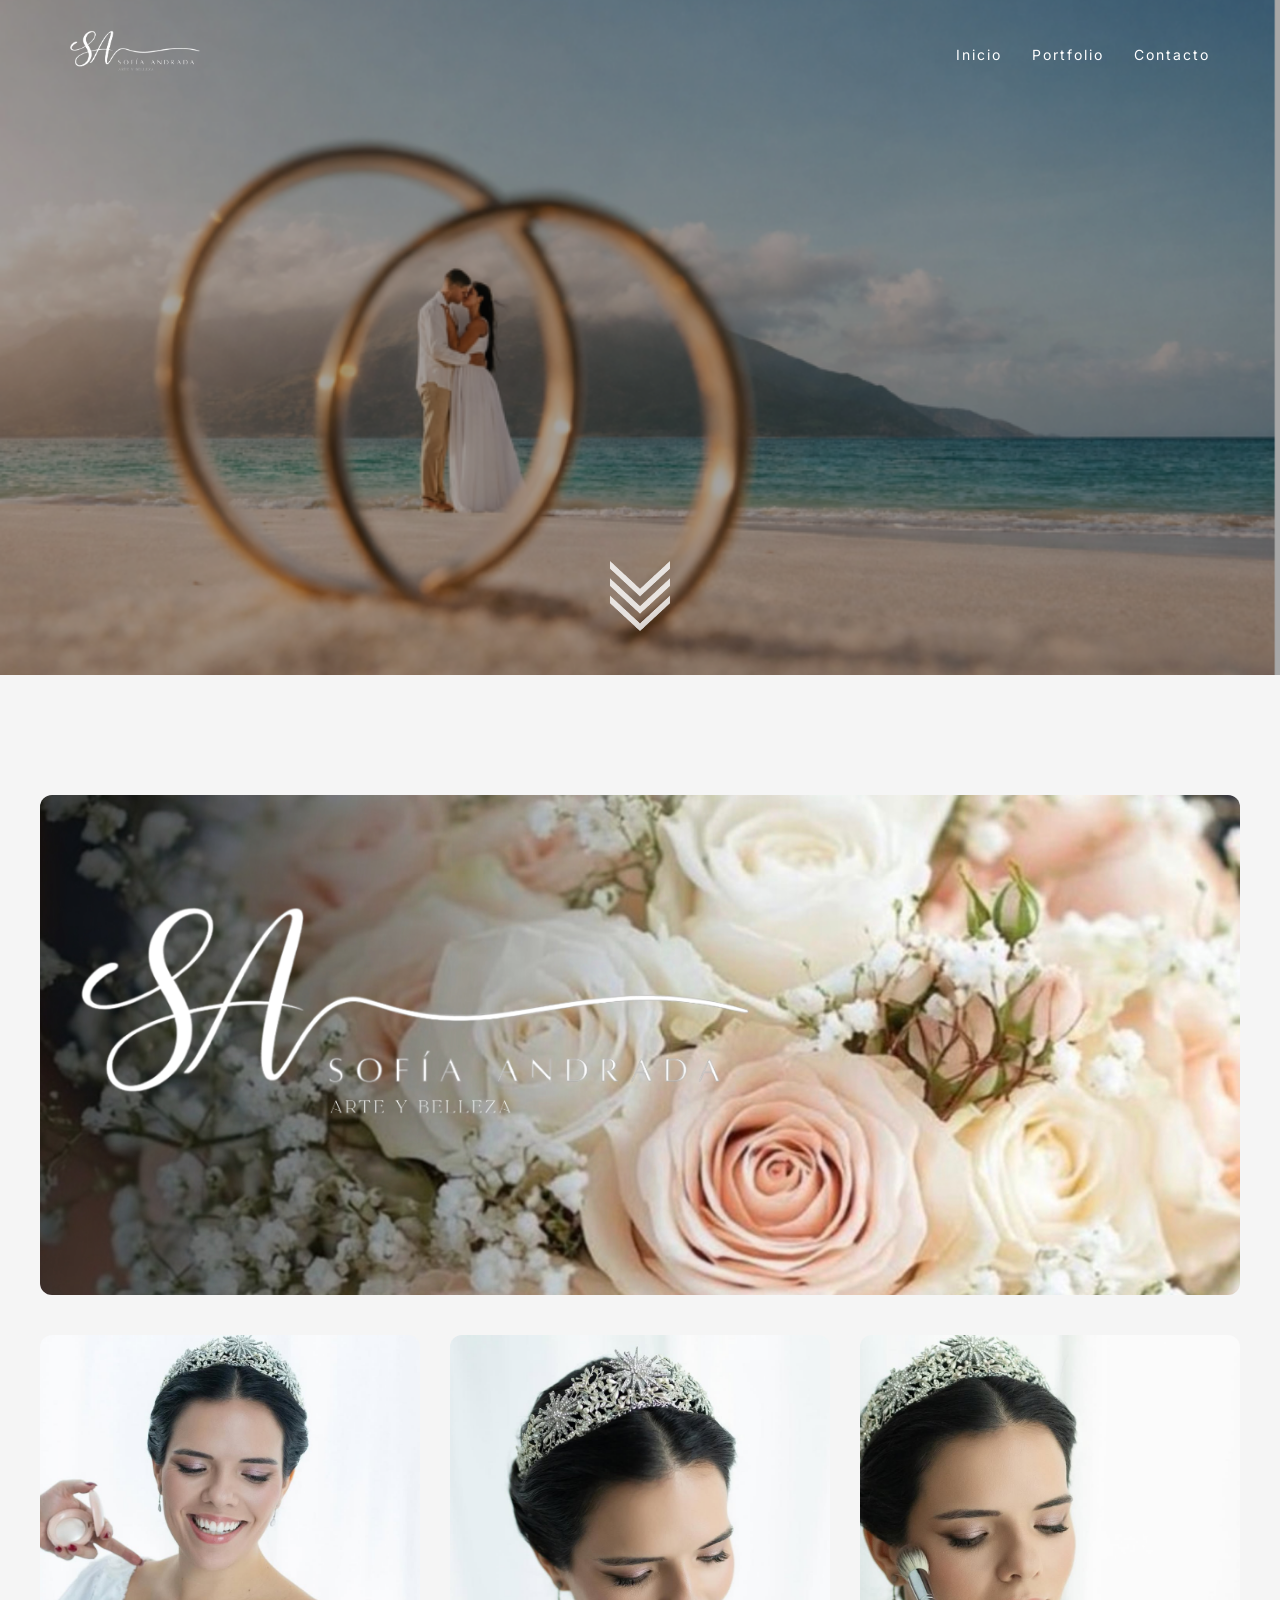
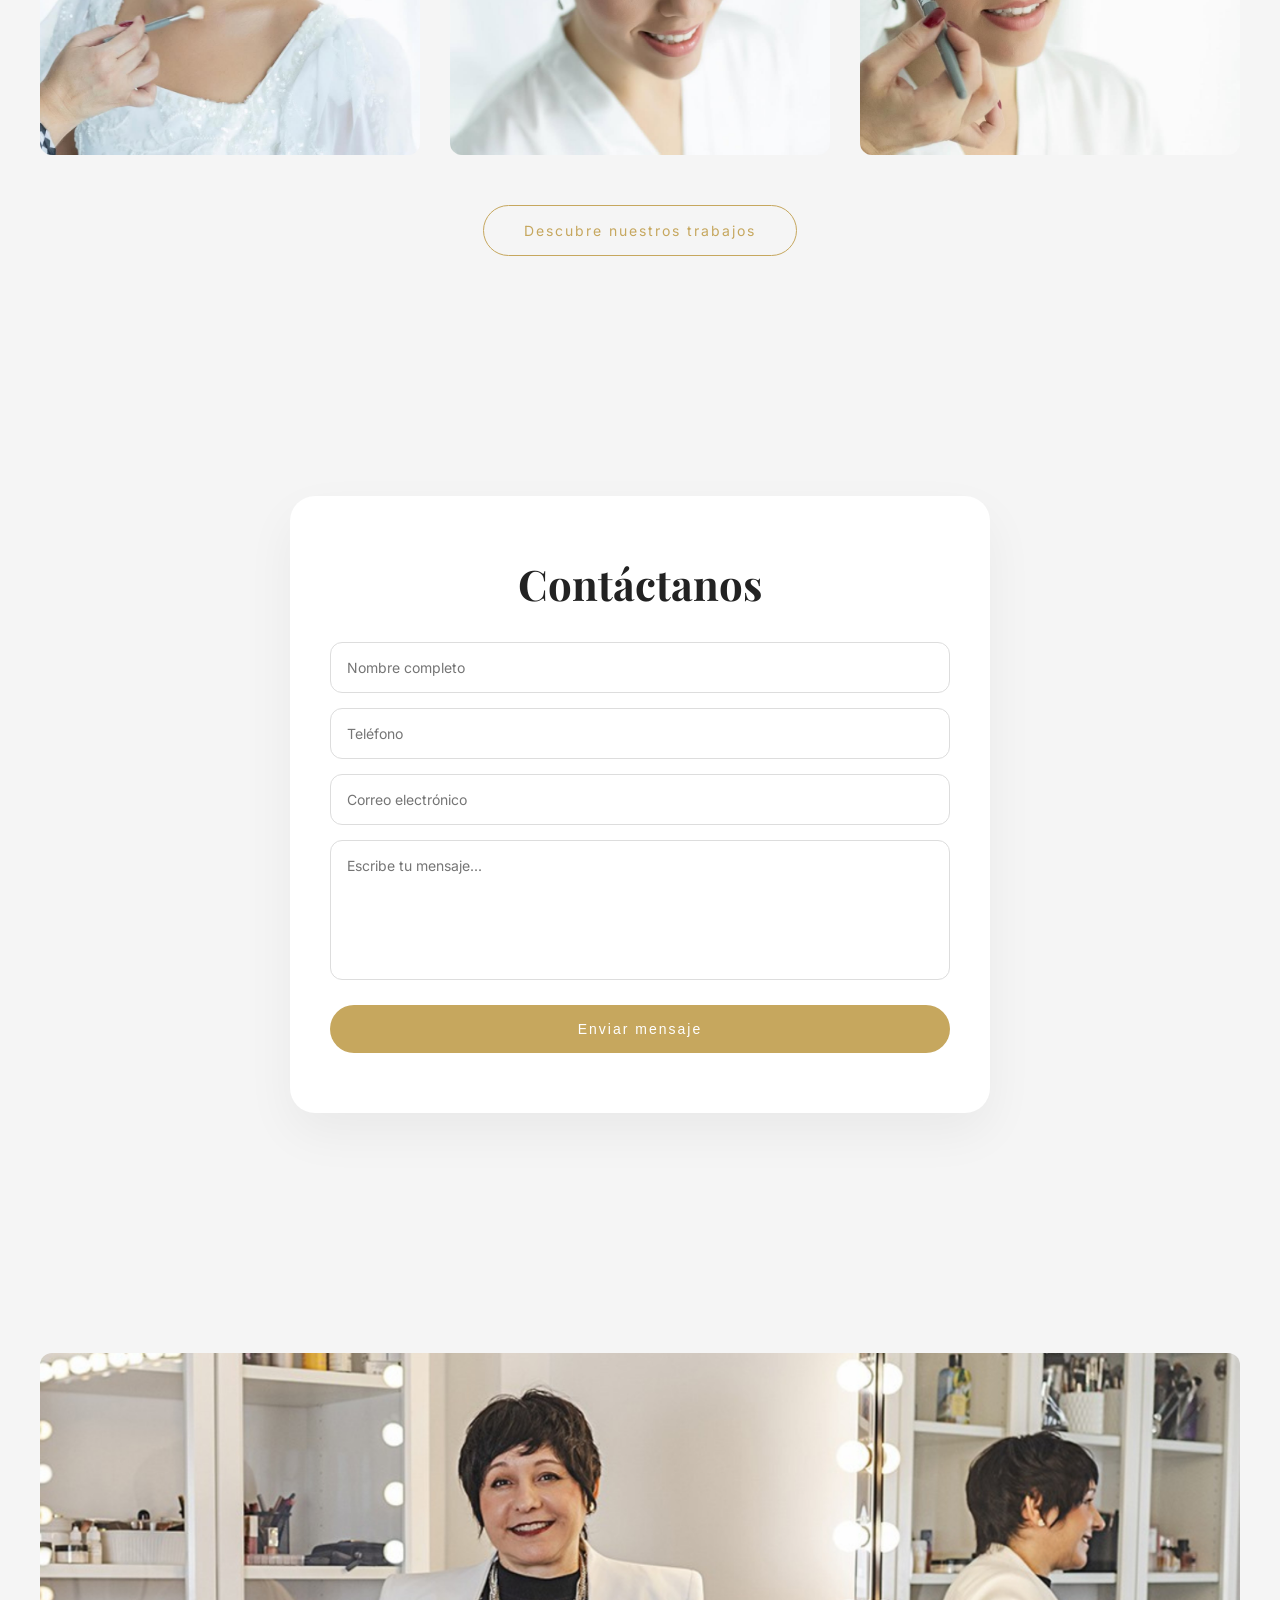
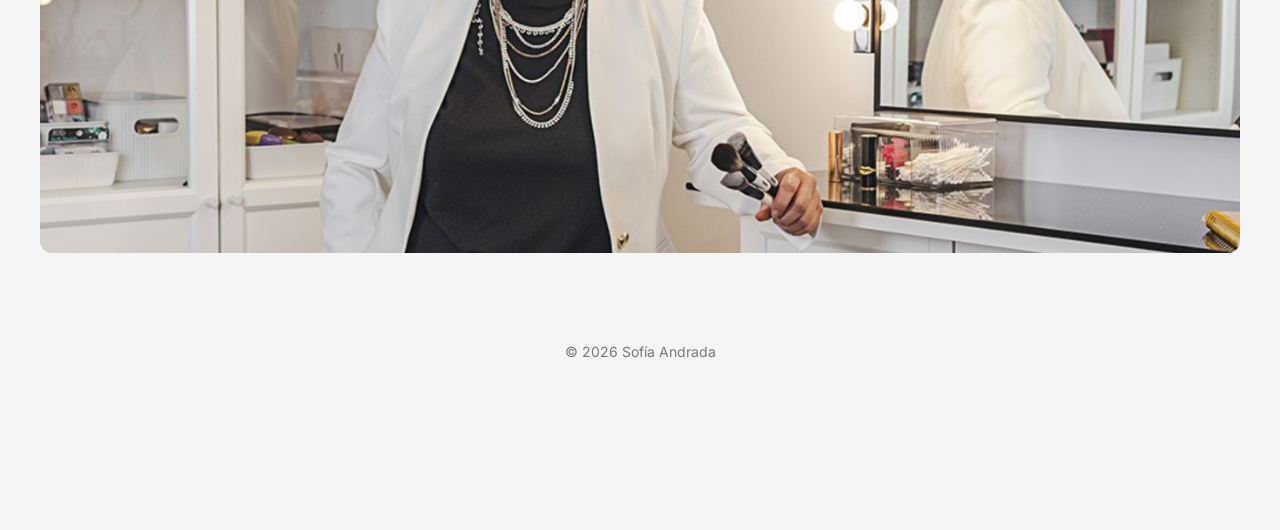
<file: index.html>
<!DOCTYPE html>
<html lang="es">

<head>
<meta charset="UTF-8">
<meta name="viewport" content="width=device-width, initial-scale=1.0">

<title>Sofía Andrada | Maquilladora Profesional</title>

<link rel="stylesheet" href="style.css">

<link href="https://fonts.googleapis.com/css2?family=Playfair+Display:wght@400;600&family=Inter:wght@300;400&display=swap" rel="stylesheet">
</head>

<body>

<!-- NAVBAR -->

<header class="navbar">
  <div class="nav-inner">

    <img src="logo4.png" class="logo">

    <div class="menu-toggle" id="menu-toggle">
      ☰
    </div>

    <nav id="nav-menu">
      <a href="#">Inicio</a>
      <a href="https://instagram.com/sofiaandrada.maquilladora" target="_blank">Portfolio</a>
      <a href="contact.html">Contacto</a>
    </nav>

  </div>
</header>

<!-- HERO -->

<section class="hero">
  <div class="hero-overlay"></div>

  <div class="scroll-indicator">
    <img src="scroll.png">
  </div>
</section>

<!-- PORTFOLIO -->

<section class="portfolio">

  <div class="portfolio-container">

    <div class="portfolio-big">
      <img src="portfolio1.jpg">
    </div>

    <div class="portfolio-grid">

      <div class="portfolio-item">
        <img src="portfolio2.jpg">
      </div>

      <div class="portfolio-item">
        <img src="portfolio3.jpg">
      </div>

      <div class="portfolio-item">
        <img src="portfolio4.jpg">
      </div>

    </div>

    <!-- BOTÓN -->
    <div class="portfolio-button">
      <a href="https://www.instagram.com/sofiaandrada.maquilladora/" target="_blank">
        Descubre nuestros trabajos
      </a>
    </div>

  </div>

</section>
  <!-- CONTACTO FINAL -->

<section class="home-contact">

  <div class="home-contact-container">

    <h2>Contáctanos</h2>

    <form class="contact-form" action="https://formsubmit.co/sofiaandradamaquilladora@gmail.com" method="POST">

      <input type="text" name="nombre" placeholder="Nombre completo" required>

      <input type="tel" name="telefono" placeholder="Teléfono" required>

      <input type="email" name="email" placeholder="Correo electrónico" required>

      <textarea name="mensaje" placeholder="Escribe tu mensaje..." required></textarea>

      <button type="submit">Enviar mensaje</button>

      <input type="hidden" name="_captcha" value="false">

    </form>

  </div>

</section>

  <!-- PORTFOLIO -->

<section class="portfolio">

  <div class="portfolio-container">

    <div class="portfolio-big">
      <img src="portfolio90.jpg">
    </div>
<!-- FOOTER -->

<footer>
  <p>© 2026 Sofía Andrada</p>
</footer>

<!-- SCRIPT MENU -->

<script>
const toggle = document.getElementById("menu-toggle");
const menu = document.getElementById("nav-menu");

toggle.addEventListener("click", () => {
  menu.classList.toggle("active");
});
</script>

</body>
</html>
</file>
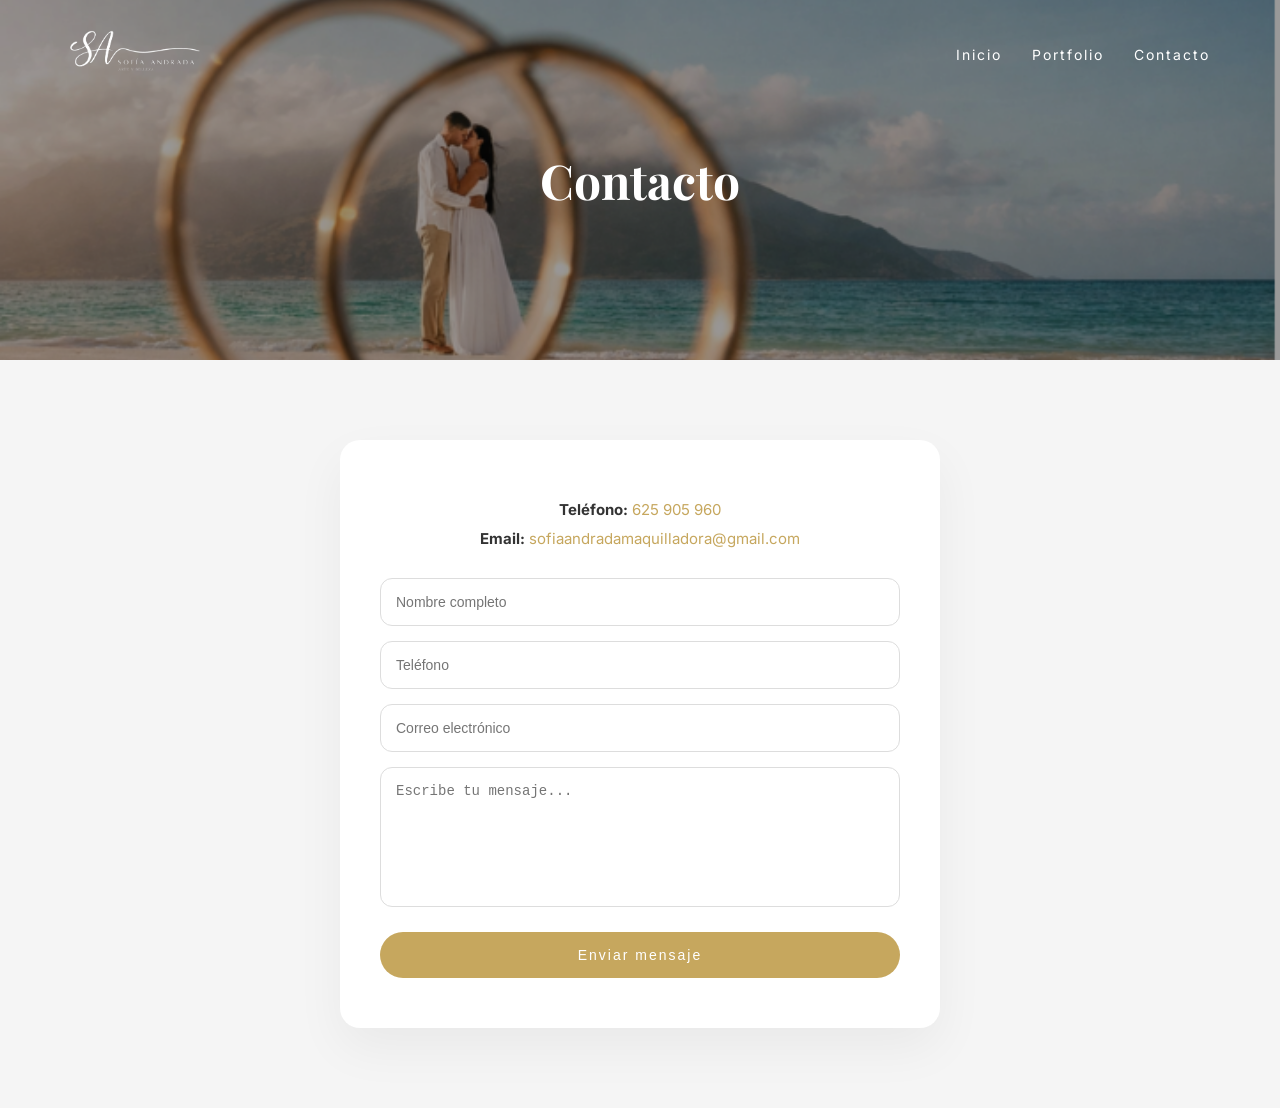
<file: contact.html>
<!DOCTYPE html>
<html lang="es">

<head>
<meta charset="UTF-8">
<meta name="viewport" content="width=device-width, initial-scale=1.0">

<title>Contacto | Sofía Andrada</title>

<link rel="stylesheet" href="contact.css">

<link href="https://fonts.googleapis.com/css2?family=Playfair+Display:wght@400;600&family=Inter:wght@300;400&display=swap" rel="stylesheet">
</head>

<body>

<!-- NAVBAR (IGUAL QUE HOME) -->

<header class="navbar">
  <div class="nav-inner">

    <img src="logo4.png" class="logo">

    <div class="menu-toggle" id="menu-toggle">
      ☰
    </div>

    <nav id="nav-menu">
      <a href="index.html">Inicio</a>
      <a href="https://instagram.com/sofiaandrada.maquilladora" target="_blank">Portfolio</a>
      <a href="contact.html">Contacto</a>
    </nav>

  </div>
</header>

<!-- HERO CONTACTO -->

<section class="contact-hero">
  <div class="overlay"></div>
  <h1>Contacto</h1>
</section>

<!-- FORMULARIO -->

<section class="contact">

  <div class="contact-container">

    <div class="contact-info">
      <p><strong>Teléfono:</strong> <a href="tel:600000000">625 905 960</a></p>
      <p><strong>Email:</strong> 
        <a href="mailto:sofiaandradamaquilladora@gmail.com">
          sofiaandradamaquilladora@gmail.com
        </a>
      </p>
    </div>

    <form class="contact-form" action="https://formsubmit.co/sofiaandradamaquilladora@gmail.com" method="POST">

      <input type="text" name="nombre" placeholder="Nombre completo" required>

      <input type="tel" name="telefono" placeholder="Teléfono" required>

      <input type="email" name="email" placeholder="Correo electrónico" required>

      <textarea name="mensaje" placeholder="Escribe tu mensaje..." required></textarea>

      <button type="submit">Enviar mensaje</button>

      <!-- Evita captcha -->
      <input type="hidden" name="_captcha" value="false">

    </form>

  </div>

</section>

<!-- SCRIPT MENU -->

<script>
const toggle = document.getElementById("menu-toggle");
const menu = document.getElementById("nav-menu");

toggle.addEventListener("click", () => {
  menu.classList.toggle("active");
});
</script>

</body>
</html>
</file>
<file: style.css>
*{
  margin:0;
  padding:0;
  box-sizing:border-box;
}

body{
  font-family:'Inter', sans-serif;
  background:white;
  color:#333;
}

/* =========================
   NAVBAR
========================= */

.navbar{
  position:absolute;
  top:0;
  width:100%;
  z-index:100;
}

.nav-inner{
  max-width:1200px;
  margin:auto;
  display:flex;
  justify-content:space-between;
  align-items:center;
  padding:30px;
}

.logo{
  width:130px;
  height:auto;
}

nav{
  display:flex;
}

nav a{
  color:white;
  text-decoration:none;
  margin-left:30px;
  font-size:14px;
  letter-spacing:2px;
  transition:0.3s;
}

nav a:hover{
  color:#d4af37;
}

/* =========================
   MENU MOVIL
========================= */

.menu-toggle{
  display:none;
  font-size:30px;
  color:white;
  cursor:pointer;
}

/* =========================
   HERO
========================= */

.hero{
  height:75vh;
  background:url("hero4.png") center/cover no-repeat;
  display:flex;
  align-items:center;
  justify-content:center;
  position:relative;
}

.hero-overlay{
  position:absolute;
  top:0;
  left:0;
  width:100%;
  height:100%;
  background:rgba(0,0,0,0.35);
}

/* =========================
   SCROLL
========================= */

.scroll-indicator{
  position:absolute;
  bottom:40px;
  left:50%;
  transform:translateX(-50%);
  opacity:0.8;
  animation:scrollAnim 2s infinite;
}

.scroll-indicator img{
  width:60px;
  height:auto;
}

@keyframes scrollAnim{
  0%{
    transform:translate(-50%,0);
  }

  50%{
    transform:translate(-50%,12px);
  }

  100%{
    transform:translate(-50%,0);
  }
}

/* =========================
   PORTFOLIO
========================= */

.portfolio{
  padding:120px 40px;
  background:#f5f5f5;
}

.portfolio-container{
  max-width:1200px;
  margin:auto;
}

.portfolio-big{
  margin-bottom:40px;
}

.portfolio-big img{
  width:100%;
  height:500px;
  object-fit:cover;
  border-radius:12px;
  display:block;
}

/* =========================
   GRID PORTFOLIO
========================= */

.portfolio-grid{
  display:grid;
  grid-template-columns:repeat(3,1fr);
  gap:30px;
}

.portfolio-item{
  overflow:hidden;
  border-radius:12px;
}

.portfolio-item img{
  width:100%;
  height:420px;
  object-fit:cover;
  display:block;
  transition:0.5s;
}

.portfolio-item:hover img{
  transform:scale(1.07);
}

/* =========================
   BOTÓN PORTFOLIO
========================= */

.portfolio-button{
  display:flex;
  justify-content:center;
  margin-top:50px;
}

.portfolio-button a{
  padding:16px 40px;
  border:1px solid #C6A75E;
  color:#C6A75E;
  text-decoration:none;
  border-radius:40px;
  font-size:14px;
  letter-spacing:2px;
  transition:0.3s;
}

.portfolio-button a:hover{
  background:#C6A75E;
  color:white;
  transform:translateY(-2px);
}

/* =========================
   CONTACTO HOME
========================= */

.home-contact{
  padding:120px 20px;
  background:#f5f5f5;
  display:flex;
  justify-content:center;
}

.home-contact-container{
  max-width:700px;
  width:100%;
  background:white;
  padding:60px 40px;
  border-radius:25px;
  box-shadow:0 20px 50px rgba(0,0,0,0.05);
  text-align:center;
}

/* =========================
   TITULO CONTACTO
========================= */

.home-contact-container h2{
  font-family:'Playfair Display', serif;
  font-size:42px;
  margin-bottom:30px;
  color:#222;
}

/* =========================
   FORMULARIO
========================= */

.contact-form{
  display:flex;
  flex-direction:column;
  gap:15px;
}

.contact-form input,
.contact-form textarea{
  padding:16px;
  border-radius:12px;
  border:1px solid #ddd;
  font-size:14px;
  outline:none;
  transition:0.3s;
  font-family:'Inter', sans-serif;
}

.contact-form input:focus,
.contact-form textarea:focus{
  border-color:#C6A75E;
}

.contact-form textarea{
  min-height:140px;
  resize:none;
}

.contact-form button{
  margin-top:10px;
  padding:16px;
  border:none;
  border-radius:40px;
  background:#C6A75E;
  color:white;
  font-size:14px;
  letter-spacing:2px;
  cursor:pointer;
  transition:0.3s;
}

.contact-form button:hover{
  transform:translateY(-2px);
  opacity:0.9;
}

/* =========================
   IMAGEN FINAL
========================= */

.final-image{
  width:100%;
  overflow:hidden;
  background:#f5f5f5;
  line-height:0;
}

.final-image img{
  width:100%;
  height:auto;
  display:block;
  object-fit:cover;
}

/* =========================
   FOOTER
========================= */

footer{
  padding:50px;
  text-align:center;
  color:#777;
  font-size:14px;
  background:#f5f5f5;
}

/* =========================
   RESPONSIVE
========================= */

@media (max-width:768px){

  /* NAV */

  .menu-toggle{
    display:block;
  }

  nav{
    position:absolute;
    top:80px;
    right:0;
    background:rgba(0,0,0,0.95);
    flex-direction:column;
    width:220px;
    padding:20px;
    display:none;
    border-radius:10px 0 0 10px;
  }

  nav a{
    margin:12px 0;
  }

  nav.active{
    display:flex;
  }

  /* HERO */

  .hero{
    height:70vh;
  }

  /* PORTFOLIO */

  .portfolio{
    padding:80px 20px;
  }

  .portfolio-grid{
    grid-template-columns:1fr;
  }

  .portfolio-big img{
    height:300px;
  }

  .portfolio-item img{
    height:400px;
  }

  /* CONTACTO */

  .home-contact{
    padding:80px 20px;
  }

  .home-contact-container{
    padding:40px 25px;
  }

  .home-contact-container h2{
    font-size:32px;
  }

  /* IMAGEN FINAL */

  .final-image img{
    width:100%;
    height:auto;
  }

  /* FOOTER */

  footer{
    padding:40px 20px;
  }
}
</file>
<file: contact.css>
*{
margin:0;
padding:0;
box-sizing:border-box;
}

body{
font-family:'Inter', sans-serif;
background:white;
color:#333;
}

/* NAVBAR */

.navbar{
position:absolute;
top:0;
width:100%;
z-index:100;
}

.nav-inner{
max-width:1200px;
margin:auto;
display:flex;
justify-content:space-between;
align-items:center;
padding:30px;
}

.logo{
width:130px;
}

nav{
display:flex;
}

nav a{
color:white;
text-decoration:none;
margin-left:30px;
font-size:14px;
letter-spacing:2px;
transition:0.3s;
}

nav a:hover{
color:#d4af37;
}

/* MENU MOVIL */

.menu-toggle{
display:none;
font-size:30px;
color:white;
cursor:pointer;
}

/* HERO */

.contact-hero{
height:40vh;
background:url("hero4.png") center/cover no-repeat;
display:flex;
align-items:center;
justify-content:center;
position:relative;
}

.contact-hero .overlay{
position:absolute;
top:0;
left:0;
width:100%;
height:100%;
background:rgba(0,0,0,0.4);
}

.contact-hero h1{
position:relative;
color:white;
font-family:'Playfair Display', serif;
font-size:48px;
}

/* CONTACT */

.contact{
padding:80px 20px;
background:#f5f5f5;
display:flex;
justify-content:center;
}

.contact-container{
max-width:600px;
width:100%;
background:white;
padding:50px 40px;
border-radius:20px;
box-shadow:0 20px 50px rgba(0,0,0,0.05);
text-align:center;
}

/* INFO */

.contact-info{
margin-bottom:30px;
}

.contact-info p{
margin:10px 0;
font-size:15px;
word-break:break-word;
}

.contact-info a{
color:#C6A75E;
text-decoration:none;
}

.contact-info a:hover{
text-decoration:underline;
}

/* FORM */

.contact-form{
display:flex;
flex-direction:column;
gap:15px;
}

.contact-form input,
.contact-form textarea{
padding:15px;
border-radius:12px;
border:1px solid #ddd;
font-size:14px;
outline:none;
transition:0.3s;
}

.contact-form input:focus,
.contact-form textarea:focus{
border-color:#C6A75E;
}

.contact-form textarea{
min-height:140px;
resize:none;
}

/* BOTON */

.contact-form button{
margin-top:10px;
padding:15px;
border:none;
border-radius:40px;
background:#C6A75E;
color:white;
font-size:14px;
letter-spacing:2px;
cursor:pointer;
transition:0.3s;
}

.contact-form button:hover{
transform:translateY(-2px);
opacity:0.9;
}

/* RESPONSIVE */

@media (max-width:768px){

.menu-toggle{
display:block;
}

nav{
position:absolute;
top:80px;
right:0;
background:rgba(0,0,0,0.95);
flex-direction:column;
width:220px;
padding:20px;
display:none;
border-radius:10px 0 0 10px;
}

nav a{
margin:12px 0;
}

nav.active{
display:flex;
}

.contact-container{
padding:40px 25px;
}

.contact-hero h1{
font-size:36px;
}

}
</file>
